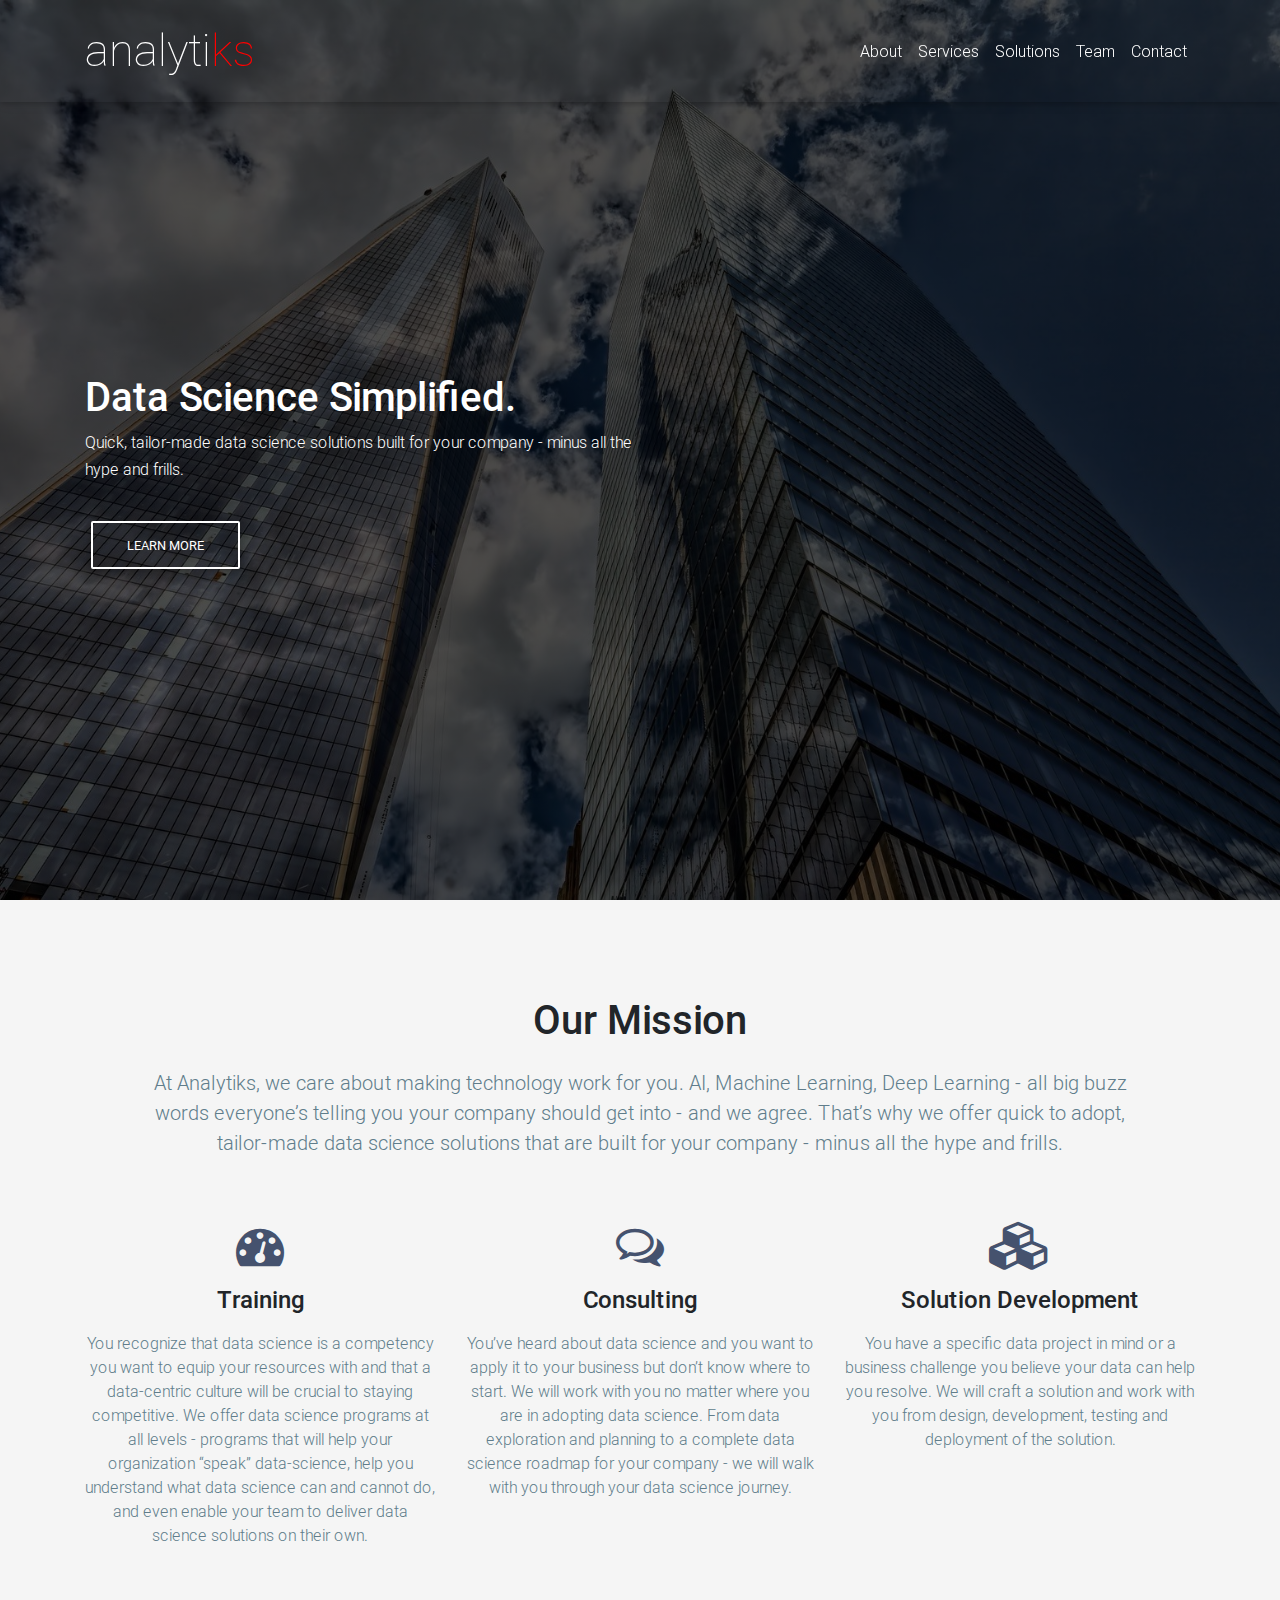
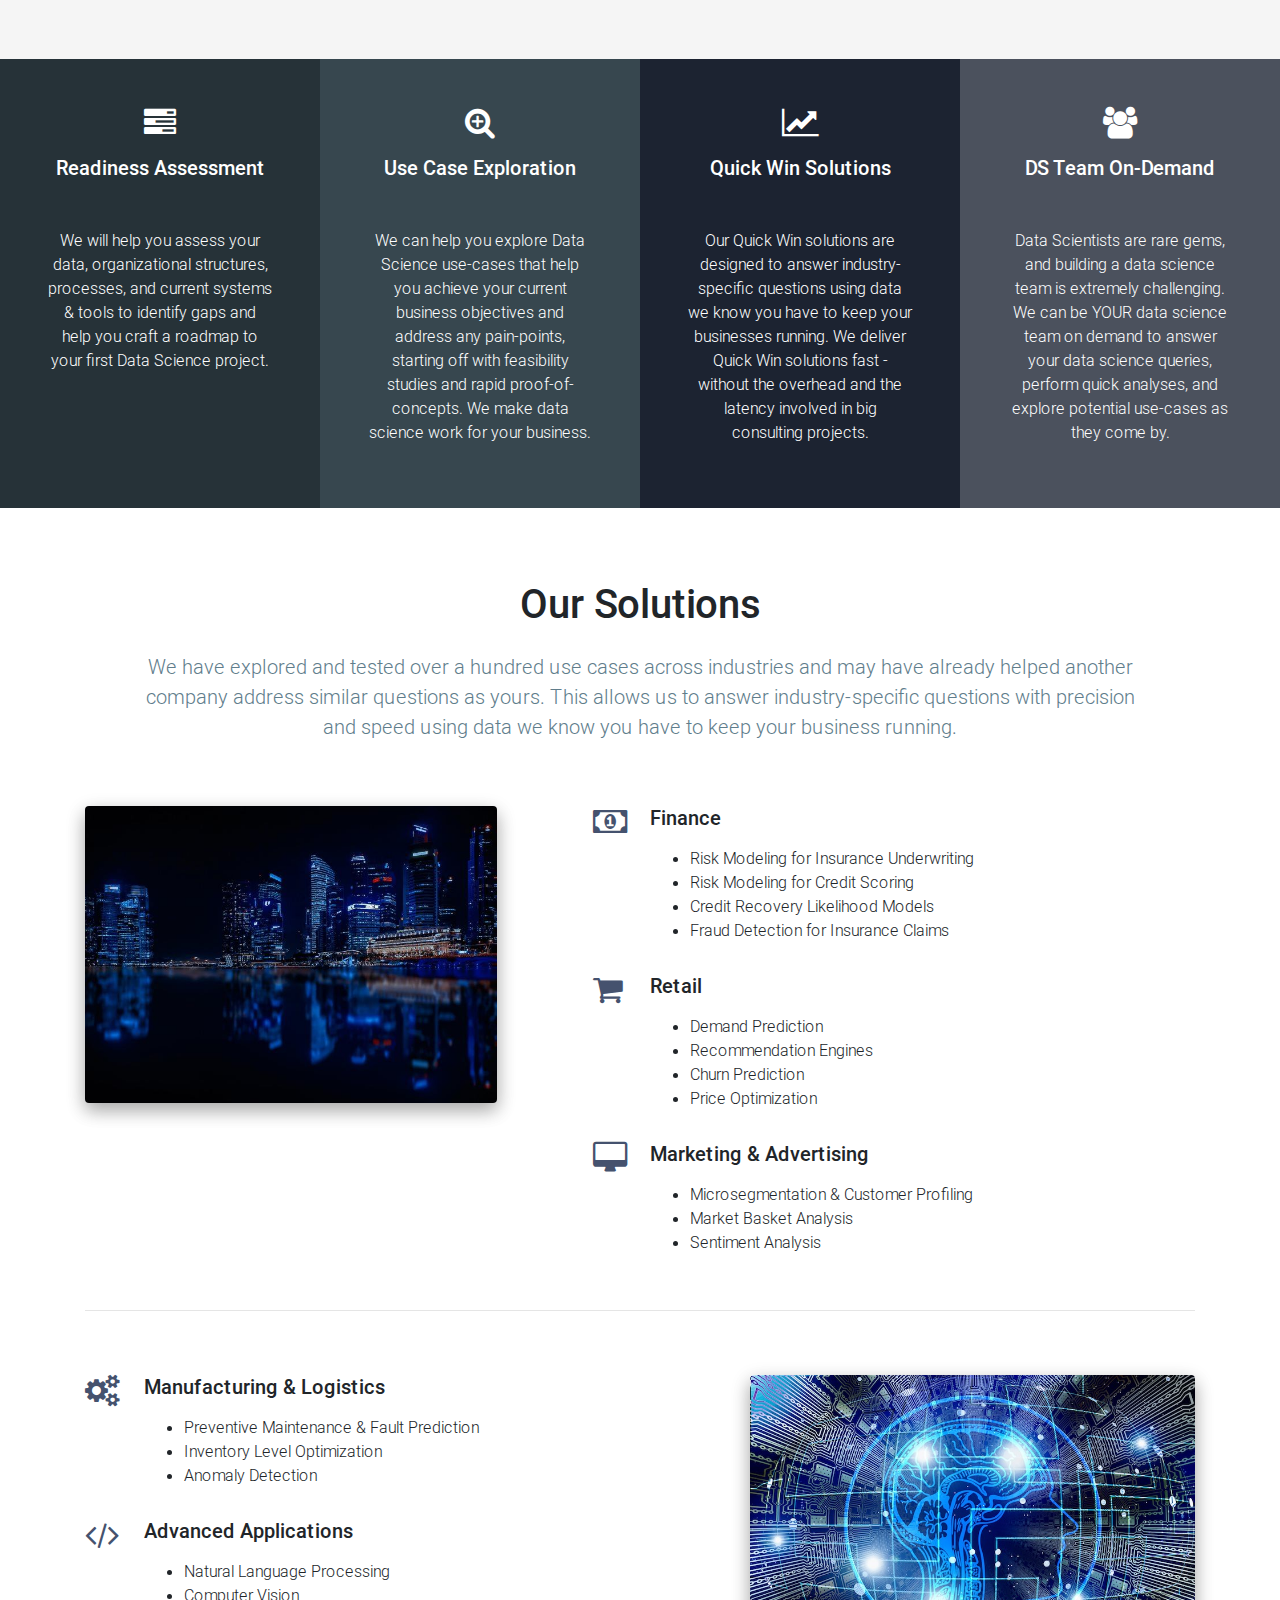
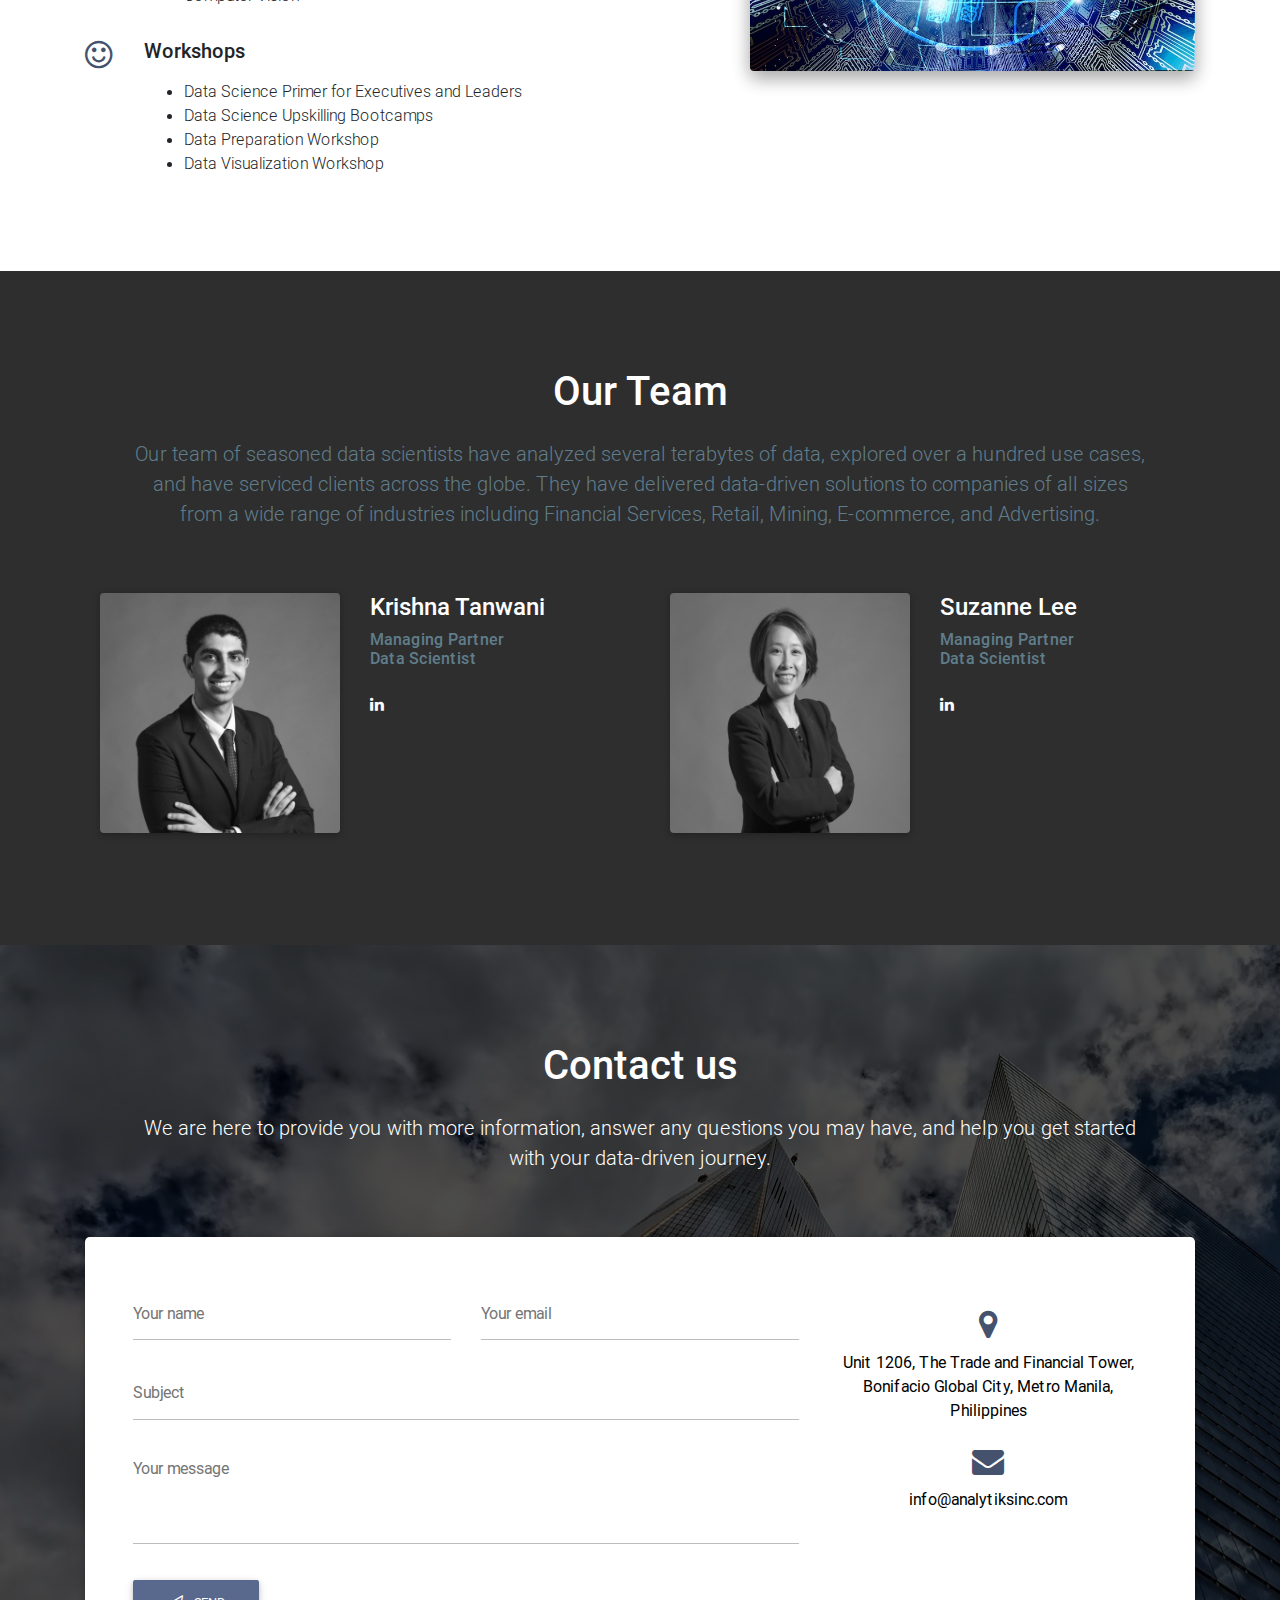
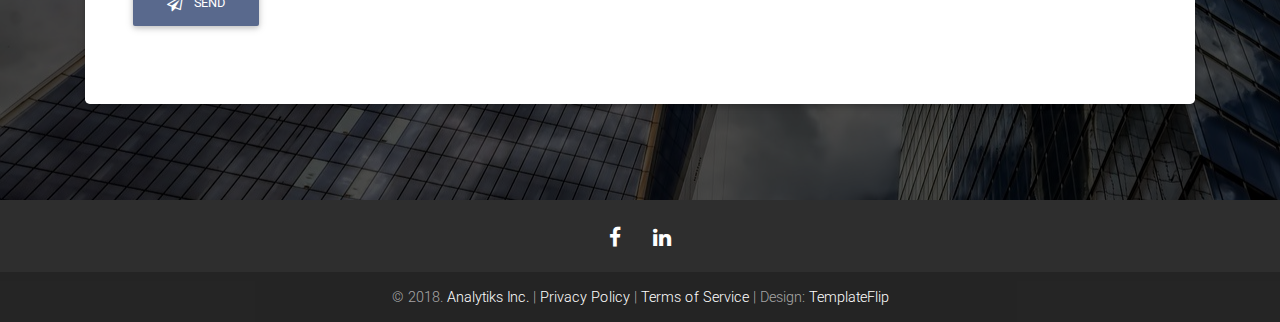
<file: index.html>
<!DOCTYPE html>
<html class="full-height" lang="en-US">
  <head>
    <meta charset="UTF-8">
    <meta http-equiv="X-UA-Compatible" content="IE=edge">
    <meta name="viewport" content="width=device-width, initial-scale=1">
    <title>Analytiks - Data Science Simplified</title>
    <meta name="description" content="Data Science Consulting Company"/>
    <link rel="stylesheet" href="https://maxcdn.bootstrapcdn.com/font-awesome/4.7.0/css/font-awesome.min.css">
    <link href="css/bootstrap.min.css" rel="stylesheet">
    <link href="css/mdb.min.css" rel="stylesheet">
    <link href="styles/main.css" rel="stylesheet">
    <!-- FAVICON -->
    <link rel="shortcut icon" type="image/png" href="favicon.png"/>
  </head>
  <body id="top">
    <header>
      <!-- Navbar-->
        <nav class="navbar navbar-expand-lg fixed-top scrolling-navbar navbar-dark" id="navbar">
        <div class="container"><a class="navbar-brand" href="index.html">analyti<span style="color: red">ks</span></a>
          <button class="navbar-toggler" type="button" data-toggle="collapse" data-target="#navbarContent" aria-controls="navbarContent" aria-expanded="false" aria-label="Toggle navigation"><span class="navbar-toggler-icon"></span></button>
          <div class="collapse navbar-collapse" id="navbarContent">
            <ul class="navbar-nav ml-auto">
              <li class="nav-item"><a class="nav-link active" href="#about">About</a></li>
              <li class="nav-item"><a class="nav-link" href="#services">Services</a></li>
              <li class="nav-item"><a class="nav-link" href="#solutions">Solutions</a></li>
              <li class="nav-item"><a class="nav-link" href="#team">Team</a></li>
              <li class="nav-item"><a class="nav-link" href="#contact">Contact</a></li>
          </div>
        </div>
      </nav>

      <!-- Intro Section-->
      <section class="view hm-gradient" id="intro">
        <div class="full-bg-img d-flex align-items-center">
          <div class="container">
            <div class="row no-gutters">
              <div class="col-md-10 col-lg-6 text-center text-md-left margins">
                <div class="white-text">
                  <div class="wow fadeInLeft" data-wow-delay="0.3s">
                    <h1 class="h1-responsive font-bold mt-sm-5">Data Science Simplified.</h1>
                    <div class="h6">
                      Quick, tailor-made data science solutions built for your company - minus all the hype and frills.
                    </div>
                  </div><br>
                  <div class="wow fadeInLeft" data-wow-delay="0.3s"><a class="btn btn-outline-white" href="#about">Learn more</a></div>
                </div>
              </div>
            </div>
          </div>
        </div>
      </section>
    </header>
    <div id="content">

  <!-- About Section-->
    <section class="text-center py-5 grey lighten-4" id="about">
      <div class="container">
        <div class="wow fadeIn">
          <h2 class="h1 pt-5 pb-3">Our Mission</h2>
            <p class="px-5 mb-5 pb-3 lead blue-grey-text"> At Analytiks, we care about making technology work for you.  AI, Machine Learning, Deep Learning - all big buzz words everyone’s telling you your company should get into - and we agree.  That’s why we offer quick to adopt, tailor-made data science solutions that are built for your company - minus all the hype and frills.</p>
    </div>
    <div class="row">
      <div class="col-md-4 mb-r wow fadeInUp" data-wow-delay=".3s"><i class="fa fa-dashboard fa-3x mdb-color-text"></i>
        <h3 class="h4 mt-3">Training</h3>
        <p class="mt-3 blue-grey-text">
          You recognize that data science is a competency you want to equip your resources with and that a data-centric culture will be crucial to staying competitive. We offer data science programs at all levels - programs that will help your organization “speak” data-science, help you understand what data science can and cannot do, and even enable your team to deliver data science solutions on their own.

        </p>
      </div>
      <div class="col-md-4 mb-r wow fadeInUp" data-wow-delay=".4s"><i class="fa fa-comments-o fa-3x mdb-color-text"></i>
        <h3 class="h4 mt-3">Consulting</h3>
        <p class="mt-3 blue-grey-text">
          You’ve heard about data science and you want to apply it to your business but don’t know where to start. We will work with you no matter where you are in adopting data science. From data exploration and planning to a complete data science roadmap for your company - we will walk with you through your data science journey.
        </p>
      </div>
      <div class="col-md-4 mb-r wow fadeInUp" data-wow-delay=".5s"><i class="fa fa-cubes fa-3x mdb-color-text"></i>
        <h3 class="h4 mt-3">Solution Development</h3>
        <p class="mt-3 blue-grey-text">
          You have a specific data project in mind or a business challenge you believe your data can help you resolve.  We will craft a solution and work with you from design, development, testing and deployment of the solution.
        </p>
      </div>
    </div>
  </div>
</section>

<!-- Services Section-->
<section class="row no-gutters" id="services">
  <div class="col-lg-3 col-md-6 col-sm-12 special-color-dark lighten-1 text-white">
    <div class="p-5 text-center wow zoomIn" data-wow-delay=".1s"><i class="fa fa-tasks fa-2x"></i>
      <div class="h5 mt-3">Readiness Assessment</div>
      <p class="mt-5">
        We will help you assess your data, organizational structures, processes, and current systems & tools to identify gaps and help you craft a roadmap to your first Data Science project.
        </p>
    </div>
  </div>
  <div class="col-lg-3 col-md-6 special-color lighten-1 text-white">
    <div class="p-5 text-center wow zoomIn" data-wow-delay=".3s"><i class="fa fa-search-plus fa-2x"></i>
      <div class="h5 mt-3">Use Case Exploration</div>
      <p class="mt-5">We can help you explore Data Science use-cases that help you achieve your current business objectives and address any pain-points, starting off with feasibility studies and rapid proof-of-concepts. We make data science work for your business.</p>
    </div>
  </div>
  <div class="col-lg-3 col-md-6 unique-color-dark lighten-1 text-white">
    <div class="p-5 text-center wow zoomIn" data-wow-delay=".5s"><i class="fa fa-line-chart fa-2x"></i>
      <div class="h5 mt-3"> Quick Win Solutions</div>
      <p class="mt-5">Our Quick Win solutions are designed to answer industry-specific questions using data we know you have to keep your businesses running.   We deliver Quick Win solutions fast - without the overhead and the latency involved in big consulting projects.</p>
    </div>
  </div>
  <div class="col-lg-3 col-md-6 stylish-color lighten-1 text-white">
    <div class="p-5 text-center wow zoomIn" data-wow-delay=".7s"><i class="fa fa-users fa-2x"></i>
      <div class="h5 mt-3">DS Team On-Demand</div>
      <p class="mt-5">Data Scientists are rare gems, and building a data science team is extremely challenging. We can be YOUR data science team on demand to answer your data science queries, perform quick analyses, and explore potential use-cases as they come by.</p>
    </div>
  </div>
</section>

<!-- Solutions Section-->
<section class="py-5" id="solutions">
  <div class="container">
    <div class="wow fadeIn">
      <h2 class="text-center h1 my-4">Our Solutions</h2>
      <p class="px-5 mb-5 pb-3 lead blue-grey-text text-center">
          We have explored and tested over a hundred use cases across industries and may have already helped another company address similar questions as yours. This allows us to answer industry-specific questions with precision and speed using data we know you have to keep your business running.
      </p>
    </div>
    <div class="row wow fadeInLeft" data-wow-delay=".3s">
      <div class="col-lg-6 col-xl-5 pr-lg-5 pb-5"><img class="img-fluid rounded z-depth-2" src="img/solutions/1.jpg" alt="solutions image"/></div>
      <div class="col-lg-6 col-xl-7 pl-lg-5 pb-4">
        <div class="row mb-3">
          <div class="col-1 mr-1"><i class="fa fa-money fa-2x mdb-color-text"></i></div>
          <div class="col-10">
            <h5 class="font-bold">Finance</h5>
            <p class="grey-text">
              <ul>
                <li>Risk Modeling for Insurance Underwriting</li>
                <li>Risk Modeling for Credit Scoring</li>
                <li>Credit Recovery Likelihood Models</li>
                <li>Fraud Detection for Insurance Claims</li>
              </ul>
            </p>
          </div>
        </div>
        <div class="row mb-3">
          <div class="col-1 mr-1"><i class="fa fa-shopping-cart fa-2x mdb-color-text"></i></div>
          <div class="col-10">
            <h5 class="font-bold">Retail</h5>
            <p class="grey-text">
                <ul>
                    <li>Demand Prediction</li>
                    <li>Recommendation Engines</li>
                    <li>Churn Prediction</li>
                    <li>Price Optimization</li>
                  </ul>
            </p>
          </div>
        </div>
        <div class="row">
          <div class="col-1 mr-1"><i class="fa fa-desktop fa-2x mdb-color-text"></i></div>
          <div class="col-10">
            <h5 class="font-bold">Marketing & Advertising</h5>
            <p class="grey-text">
                <ul>
                    <li>Microsegmentation & Customer Profiling</li>
                    <li>Market Basket Analysis</li>
                    <li>Sentiment Analysis</li>
                  </ul>
            </p>
          </div>
        </div>
      </div>
    </div>
    <hr/>
    <div class="row pt-5 wow fadeInRight" data-wow-delay=".3s">
      <div class="col-lg-6 col-xl-7 mb-3">
        <div class="row mb-3">
          <div class="col-1 mr-1"><i class="fa fa-cogs fa-2x mdb-color-text"></i></div>
          <div class="col-10">
            <h5 class="font-bold">Manufacturing & Logistics</h5>
            <p class="grey-text">
              <ul>
                <li>Preventive Maintenance & Fault Prediction</li>
                <li>Inventory Level Optimization</li>
                <li>Anomaly Detection</li>
              </ul>
            </p>
          </div>
        </div>
        <div class="row mb-3">
          <div class="col-1 mr-1"><i class="fa fa-code fa-2x mdb-color-text"></i></div>
          <div class="col-10">
            <h5 class="font-bold">Advanced Applications</h5>
            <p class="grey-text">
              <ul>
                <li>Natural Language Processing</li>
                <li>Computer Vision</li>
              </ul>
            </p>
          </div>
        </div>
        <div class="row mb-3">
          <div class="col-1 mr-1"><i class="fa fa-smile-o fa-2x mdb-color-text"></i></div>
          <div class="col-10">
            <h5 class="font-bold">Workshops</h5>
            <p class="grey-text">
                <ul>
                    <li>Data Science Primer for Executives and Leaders</li>
                    <li>Data Science Upskilling Bootcamps</li>
                    <li>Data Preparation Workshop</li>
                    <li>Data Visualization Workshop</li>
                  </ul>
            </p>
          </div>
        </div>
      </div>
      <div class="col-lg-6 col-xl-5 mb-3"><img class="img-fluid rounded z-depth-2" src="img/solutions/2.jpg" alt="solutions image"/></div>
    </div>
  </div>
</section>

<!-- Team Section-->
<section class="py-5 elegant-color lighten-3 text-white" id="team">
    <div class="container">
      <div class="wow fadeIn">
        <h2 class="h1 pt-5 pb-3 text-center">Our Team</h2>
        <p class="px-5 mb-5 pb-3 lead text-center blue-grey-text">
            Our team of seasoned data scientists have analyzed several terabytes of data, explored over a hundred use cases, and have serviced clients across the globe. They have delivered data-driven solutions to companies of all sizes from a wide range of industries including Financial Services, Retail, Mining, E-commerce, and Advertising.
        </p>
      </div>
      <div class="row">
        <div class="col-lg-6 col-md-12 mb-r wow fadeInLeft" data-wow-delay=".3s">
          <div class="col-md-6 float-left"> <img class="img-fluid rounded z-depth-1 mb-3" src="img/team/1.jpg" alt="team member"/></div>
          <div class="col-md-6 float-right">
            <div class="h4">Krishna Tanwani</div>
            <h6 class="font-bold blue-grey-text mb-4">Managing Partner <br> Data Scientist</h6>
            <p class="grey-text"></p><a href="https://www.linkedin.com/in/krishna-tanwani" target="_blank"><i class="fa fa-linkedin fa-sm white-text"></i><span class="ml-1"></span></a>
          </div>
        </div>
        <div class="col-lg-6 col-md-12 mb-r wow fadeInRight" data-wow-delay=".3s">
          <div class="col-md-6 float-left" ><img class="img-fluid rounded z-depth-1 mb-3" src="img/team/2.jpg" alt="team member"/></div>
          <div class="col-md-6 float-right">
            <div class="h4">Suzanne Lee</div>
            <h6 class="font-bold blue-grey-text mb-4">Managing Partner <br> Data Scientist</h6>
            <p class="grey-text"></p><a href="https://www.linkedin.com/in/suzannelee3" target="_blank"><i class="fa fa-linkedin fa-sm white-text"></i><span class="ml-1"></span></a>
          </div>
        </div>
      </div>
  </div>
</section>

<!-- Contact Section-->
<section id="contact" style="background-image:url('img/panorama-3094696_1920.jpg');">
  <div class="rgba-black-strong py-5">
    <div class="container">
      <div class="wow fadeIn">
        <h2 class="h1 text-white pt-5 pb-3 text-center">Contact us</h2>
        <p class="text-white px-5 mb-5 pb-3 lead text-center">
            We are here to provide you with more information, answer any questions you may have, and help you get started with your data-driven journey. 
        </p>
      </div>
      <div class="card mb-5 wow fadeInUp" data-wow-delay=".4s">
        <div class="card-body p-5">
          <div class="row">
            <div class="col-md-8">
              <form action="https://formspree.io/info@analytiksinc.com" method="POST">
                <div class="row">
                  <div class="col-md-6">
                    <div class="md-form">
                      <input class="form-control" id="name" type="text" name="name" required="required"/>
                      <label for="name">Your name</label>
                    </div>
                  </div>
                  <div class="col-md-6">
                    <div class="md-form">
                      <input class="form-control" id="email" type="text" name="_replyto" required="required"/>
                      <label for="email">Your email</label>
                    </div>
                  </div>
                </div>
                <div class="row">
                  <div class="col-md-12">
                    <div class="md-form">
                      <input class="form-control" id="subject" type="text" name="subject" required="required"/>
                      <label for="subject">Subject</label>
                    </div>
                  </div>
                  <div class="col-md-12">
                    <div class="md-form">
                      <textarea class="md-textarea" id="message" name="message" required="required"></textarea>
                      <label for="message">Your message</label>
                    </div>
                  </div>
                </div>
                <div class="center-on-small-only mb-4">
                  <button class="btn btn-mdb-color ml-0" type="submit"><i class="fa fa-paper-plane-o mr-2"></i> Send</button>
                </div>
              </form>
            </div>
            <div class="col-md-4">
              <ul class="list-unstyled text-center">
                <li class="mt-4"><i class="fa fa-map-marker mdb-color-text fa-2x"></i>
                  <p class="mt-2"><a href="https://goo.gl/maps/LHSVXBYyQXk" target="_blank">Unit 1206, The Trade and Financial Tower, Bonifacio Global City, Metro Manila, Philippines</a></p>
                </li>
                <!-- removing phone part
                <li class="mt-4"><i class="fa fa-phone indigo-text fa-2x"></i>
                  <p class="mt-2">+ 01 234 567 89</p>
                </li>
                -->
                <li class="mt-4"><i class="fa fa-envelope mdb-color-text fa-2x"></i>
                  <p class="mt-2"><a href="mailto:info@analytiksinc.com">info@analytiksinc.com</p></a>
                </li>
              </ul>
            </div>
          </div>
        </div>
      </div>
    </div>
  </div>
</section></div>

<!-- Footer-->
    <footer class="page-footer elegant-color center-on-small-only pt-0 mt-0">
      <div class="container">
        <div class="row">
          <div class="col-md-12">
            <div class="mb-5 flex-center">
              <a class="px-3" href="https://www.facebook.com/analytiksinc/" target="_blank"><i class="fa fa-facebook fa-lg white-text"></i></a>
              <!--<a class="px-3"><i class="fa fa-twitter fa-lg white-text"></i></a>-->
              <!--<a class="px-3"><i class="fa fa-google-plus fa-lg white-text"></i></a>-->
              <a class="px-3" href="https://www.linkedin.com/company/analytiks-inc/" target="_blank"><i class="fa fa-linkedin fa-lg white-text"></i></a></div>
          </div>
        </div>
      </div>
      <div class="footer-copyright">
        <div class="container-fluid">
          <p>&copy; 2018. <a href="index.html">Analytiks Inc.</a> |<a href="privacy.html"> Privacy Policy</a> |<a href="tos.html"> Terms of Service</a> | Design: <a href="https://templateflip.com/" target="_blank">TemplateFlip</a></p>
        </div>
      </div>
    </footer>
    <script type="text/javascript" src="js/jquery-3.2.1.min.js"></script>
    <script type="text/javascript" src="js/popper.min.js"></script>
    <script type="text/javascript" src="js/bootstrap.min.js"></script>
    <script type="text/javascript" src="js/mdb.min.js"></script>
    <script>new WOW().init();</script>
  </body>
</html>
</file>
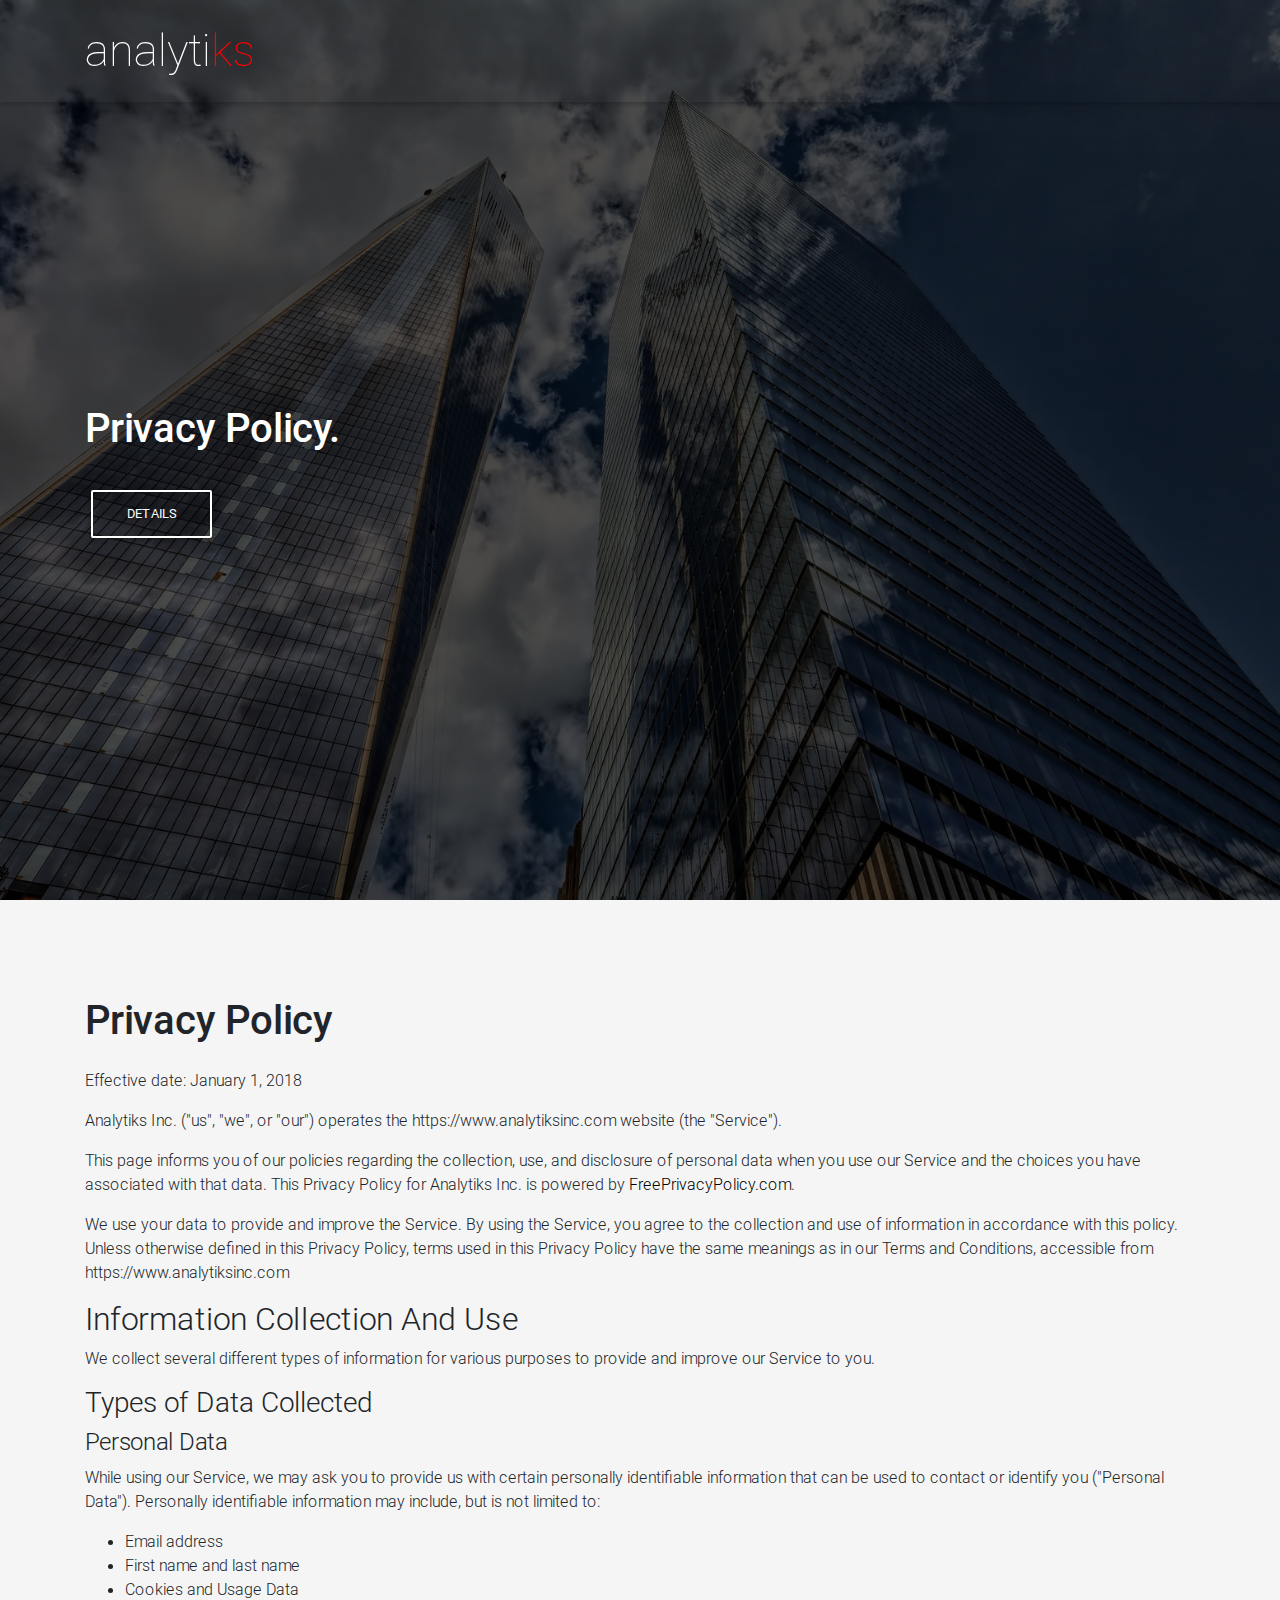
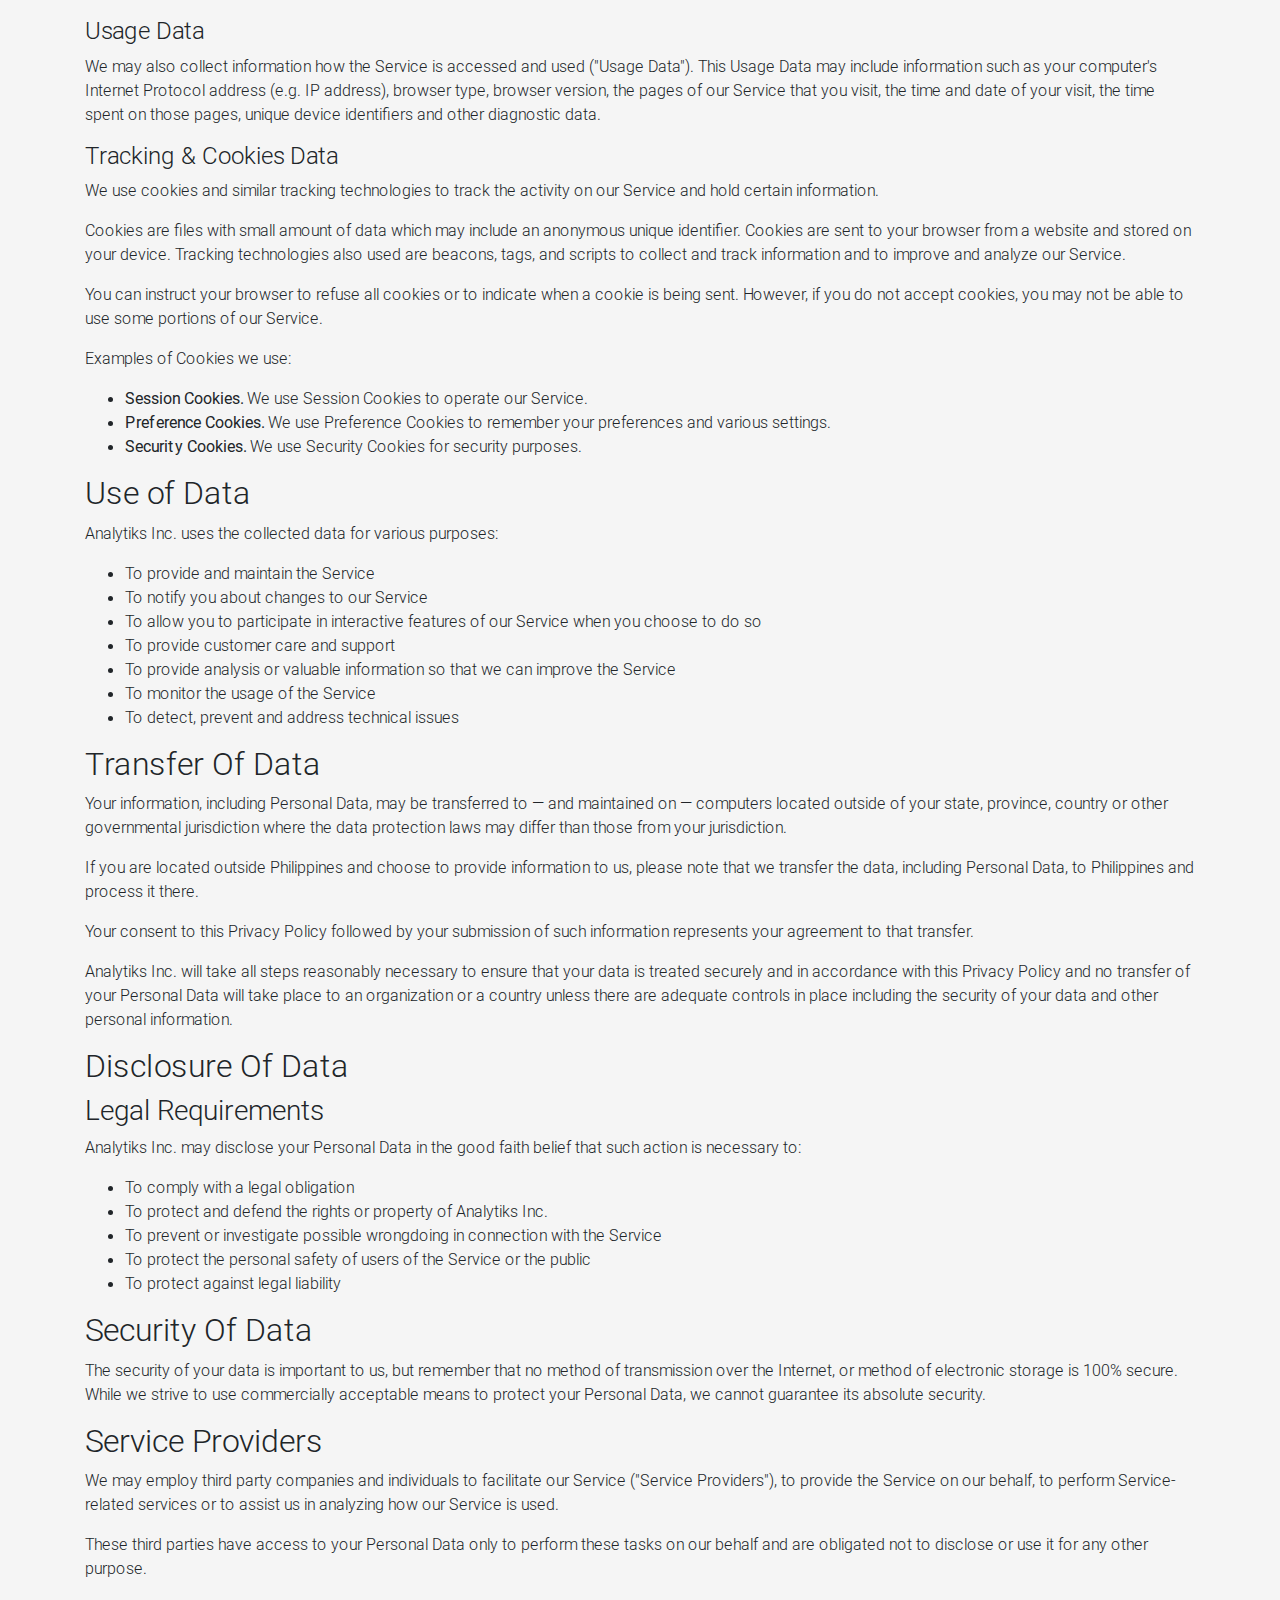
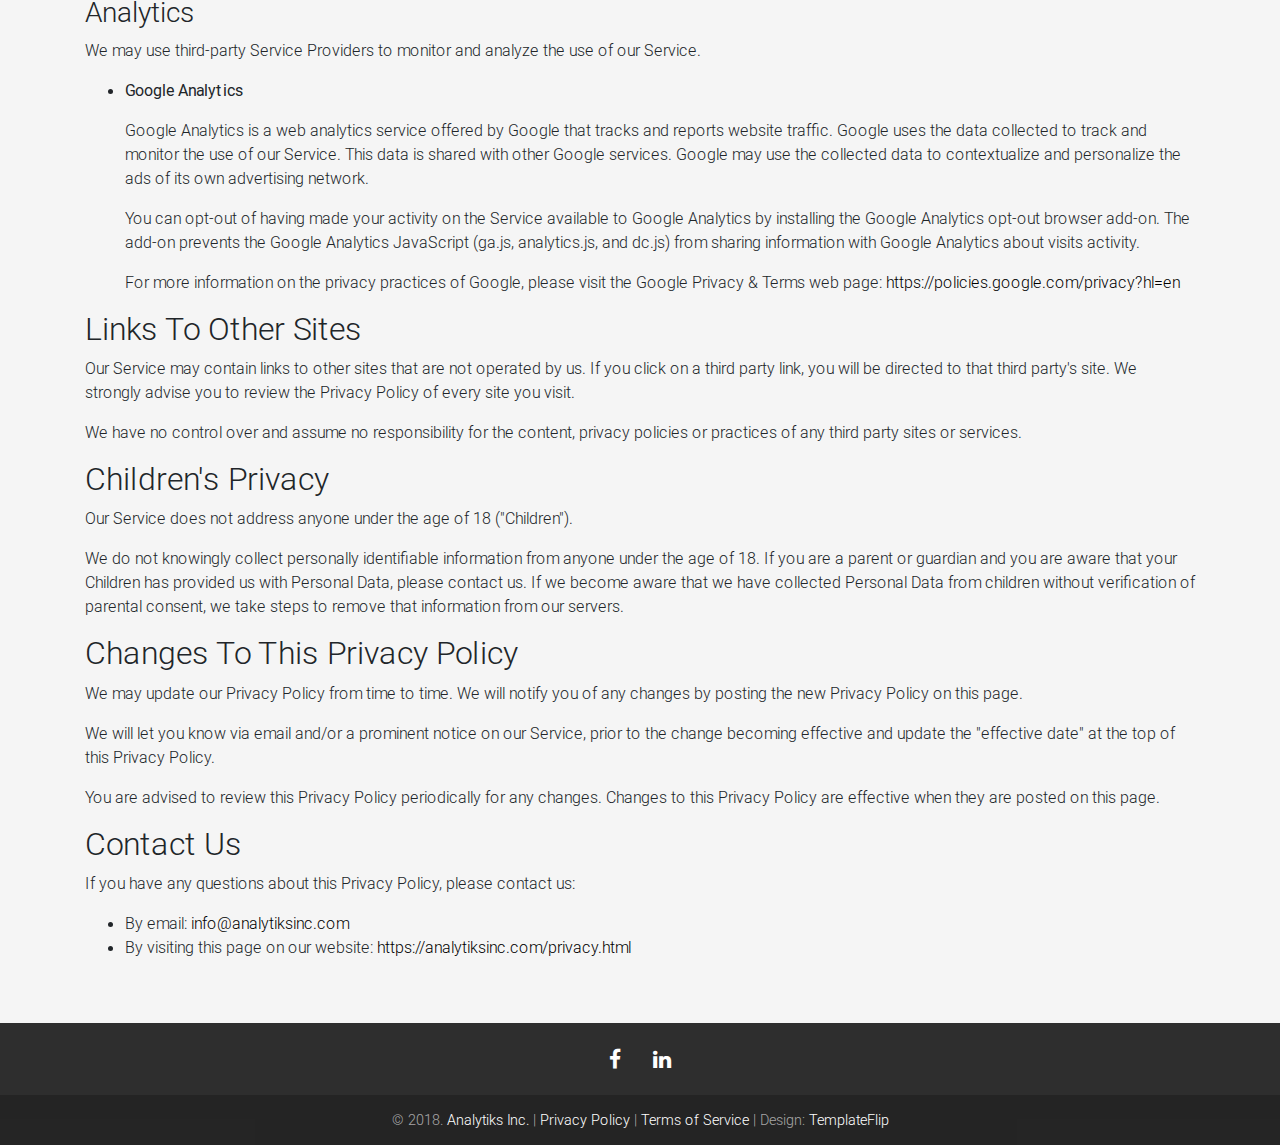
<file: privacy.html>
<!DOCTYPE html>
<html class="full-height" lang="en-US">
  <head>
    <meta charset="UTF-8">
    <meta http-equiv="X-UA-Compatible" content="IE=edge">
    <meta name="viewport" content="width=device-width, initial-scale=1">
    <title>Analytiks - Privacy Policy</title>
    <meta name="description" content="Data Science Consulting Company"/>
    <link rel="stylesheet" href="https://maxcdn.bootstrapcdn.com/font-awesome/4.7.0/css/font-awesome.min.css">
    <link href="css/bootstrap.min.css" rel="stylesheet">
    <link href="css/mdb.css" rel="stylesheet">
    <link href="styles/main.css" rel="stylesheet">
    <!-- FAVICON -->
    <link rel="shortcut icon" type="image/png" href="favicon.png"/>
  </head>
  <body id="top">
    <header>
      <!-- Navbar-->
        <nav class="navbar navbar-expand-lg fixed-top scrolling-navbar navbar-dark" id="navbar">
        <div class="container"><a class="navbar-brand" href="index.html">analyti<span style="color: red">ks</span></a>
          <button class="navbar-toggler" type="button" data-toggle="collapse" data-target="#navbarContent" aria-controls="navbarContent" aria-expanded="false" aria-label="Toggle navigation"><span class="navbar-toggler-icon"></span></button>
          </div>
        </div>
      </nav>
     
      <!-- Intro Section-->
      <section class="view hm-gradient" id="intro">
        <div class="full-bg-img d-flex align-items-center">
          <div class="container">
            <div class="row no-gutters">
              <div class="col-md-10 col-lg-6 text-center text-md-left margins">
                <div class="white-text">
                  <div class="wow fadeInLeft" data-wow-delay="0.3s">
                    <h1 class="h1-responsive font-bold mt-sm-5">Privacy Policy.</h1>
                     </div><br>
                  <div class="wow fadeInLeft" data-wow-delay="0.3s"><a class="btn btn-outline-white" href="#about">Details</a></div>
                </div>
              </div>
            </div>
          </div>
        </div>
      </section>
    </header>
    <div id="content">





<section class="text-left py-5 grey lighten-4" id="about">
  <div class="container">
    <div class="wow fadeIn">
      <h1 class="h1 pt-5 pb-3">Privacy Policy</h1>
            <p>Effective date: January 1, 2018</p>


            <p>Analytiks Inc. ("us", "we", or "our") operates the https://www.analytiksinc.com website (the "Service").</p>
            
            <p>This page informs you of our policies regarding the collection, use, and disclosure of personal data when you use our Service and the choices you have associated with that data. This Privacy Policy  for Analytiks Inc. is powered by <a href="https://freeprivacypolicy.com/">FreePrivacyPolicy.com</a>.</p>
            
            <p>We use your data to provide and improve the Service. By using the Service, you agree to the collection and use of information in accordance with this policy. Unless otherwise defined in this Privacy Policy, terms used in this Privacy Policy have the same meanings as in our Terms and Conditions, accessible from https://www.analytiksinc.com</p>
            
            <h2>Information Collection And Use</h2>

            <p>We collect several different types of information for various purposes to provide and improve our Service to you.</p>
            
            <h3>Types of Data Collected</h3>
            
            <h4>Personal Data</h4>
            
            <p>While using our Service, we may ask you to provide us with certain personally identifiable information that can be used to contact or identify you ("Personal Data"). Personally identifiable information may include, but is not limited to:</p>
            
            <ul>
            <li>Email address</li><li>First name and last name</li><li>Cookies and Usage Data</li>
            </ul>
            
            <h4>Usage Data</h4>
            
            <p>We may also collect information how the Service is accessed and used ("Usage Data"). This Usage Data may include information such as your computer's Internet Protocol address (e.g. IP address), browser type, browser version, the pages of our Service that you visit, the time and date of your visit, the time spent on those pages, unique device identifiers and other diagnostic data.</p>
            
            <h4>Tracking & Cookies Data</h4>
            <p>We use cookies and similar tracking technologies to track the activity on our Service and hold certain information.</p>
            <p>Cookies are files with small amount of data which may include an anonymous unique identifier. Cookies are sent to your browser from a website and stored on your device. Tracking technologies also used are beacons, tags, and scripts to collect and track information and to improve and analyze our Service.</p>
            <p>You can instruct your browser to refuse all cookies or to indicate when a cookie is being sent. However, if you do not accept cookies, you may not be able to use some portions of our Service.</p>
            <p>Examples of Cookies we use:</p>
            <ul>
                <li><strong>Session Cookies.</strong> We use Session Cookies to operate our Service.</li>
                <li><strong>Preference Cookies.</strong> We use Preference Cookies to remember your preferences and various settings.</li>
                <li><strong>Security Cookies.</strong> We use Security Cookies for security purposes.</li>
            </ul>
            
            <h2>Use of Data</h2>
                
            <p>Analytiks Inc. uses the collected data for various purposes:</p>    
            <ul>
                <li>To provide and maintain the Service</li>
                <li>To notify you about changes to our Service</li>
                <li>To allow you to participate in interactive features of our Service when you choose to do so</li>
                <li>To provide customer care and support</li>
                <li>To provide analysis or valuable information so that we can improve the Service</li>
                <li>To monitor the usage of the Service</li>
                <li>To detect, prevent and address technical issues</li>
            </ul>
            
            <h2>Transfer Of Data</h2>
            <p>Your information, including Personal Data, may be transferred to — and maintained on — computers located outside of your state, province, country or other governmental jurisdiction where the data protection laws may differ than those from your jurisdiction.</p>
            <p>If you are located outside Philippines and choose to provide information to us, please note that we transfer the data, including Personal Data, to Philippines and process it there.</p>
            <p>Your consent to this Privacy Policy followed by your submission of such information represents your agreement to that transfer.</p>
            <p>Analytiks Inc. will take all steps reasonably necessary to ensure that your data is treated securely and in accordance with this Privacy Policy and no transfer of your Personal Data will take place to an organization or a country unless there are adequate controls in place including the security of your data and other personal information.</p>
            
            <h2>Disclosure Of Data</h2>
            
            <h3>Legal Requirements</h3>
            <p>Analytiks Inc. may disclose your Personal Data in the good faith belief that such action is necessary to:</p>
            <ul>
                <li>To comply with a legal obligation</li>
                <li>To protect and defend the rights or property of Analytiks Inc.</li>
                <li>To prevent or investigate possible wrongdoing in connection with the Service</li>
                <li>To protect the personal safety of users of the Service or the public</li>
                <li>To protect against legal liability</li>
            </ul>
            
            <h2>Security Of Data</h2>
            <p>The security of your data is important to us, but remember that no method of transmission over the Internet, or method of electronic storage is 100% secure. While we strive to use commercially acceptable means to protect your Personal Data, we cannot guarantee its absolute security.</p>
            
            <h2>Service Providers</h2>
            <p>We may employ third party companies and individuals to facilitate our Service ("Service Providers"), to provide the Service on our behalf, to perform Service-related services or to assist us in analyzing how our Service is used.</p>
            <p>These third parties have access to your Personal Data only to perform these tasks on our behalf and are obligated not to disclose or use it for any other purpose.</p>
            
            <h3>Analytics</h3>
            <p>We may use third-party Service Providers to monitor and analyze the use of our Service.</p>    
            <ul>
                    <li>
                    <p><strong>Google Analytics</strong></p>
                    <p>Google Analytics is a web analytics service offered by Google that tracks and reports website traffic. Google uses the data collected to track and monitor the use of our Service. This data is shared with other Google services. Google may use the collected data to contextualize and personalize the ads of its own advertising network.</p>
                    <p>You can opt-out of having made your activity on the Service available to Google Analytics by installing the Google Analytics opt-out browser add-on. The add-on prevents the Google Analytics JavaScript (ga.js, analytics.js, and dc.js) from sharing information with Google Analytics about visits activity.</p>                <p>For more information on the privacy practices of Google, please visit the Google Privacy & Terms web page: <a href="https://policies.google.com/privacy?hl=en">https://policies.google.com/privacy?hl=en</a></p>
                </li>
                                        </ul>
            
            
            <h2>Links To Other Sites</h2>
            <p>Our Service may contain links to other sites that are not operated by us. If you click on a third party link, you will be directed to that third party's site. We strongly advise you to review the Privacy Policy of every site you visit.</p>
            <p>We have no control over and assume no responsibility for the content, privacy policies or practices of any third party sites or services.</p>
            
            
            <h2>Children's Privacy</h2>
            <p>Our Service does not address anyone under the age of 18 ("Children").</p>
            <p>We do not knowingly collect personally identifiable information from anyone under the age of 18. If you are a parent or guardian and you are aware that your Children has provided us with Personal Data, please contact us. If we become aware that we have collected Personal Data from children without verification of parental consent, we take steps to remove that information from our servers.</p>
            
            
            <h2>Changes To This Privacy Policy</h2>
            <p>We may update our Privacy Policy from time to time. We will notify you of any changes by posting the new Privacy Policy on this page.</p>
            <p>We will let you know via email and/or a prominent notice on our Service, prior to the change becoming effective and update the "effective date" at the top of this Privacy Policy.</p>
            <p>You are advised to review this Privacy Policy periodically for any changes. Changes to this Privacy Policy are effective when they are posted on this page.</p>
            
            
            <h2>Contact Us</h2>
            <p>If you have any questions about this Privacy Policy, please contact us:</p>
            <ul>
                    <li>By email: <a href="mailto:info@analytiksinc.com">info@analytiksinc.com</a></li>
                        <li>By visiting this page on our website: <a href="https://analytiksinc.com/privacy.html">https://analytiksinc.com/privacy.html</a></li>
                  
                    </ul>                                
    </div>
  </div>
</section>

    <footer class="page-footer elegant-color center-on-small-only pt-0 mt-0">
      <div class="container">
        <div class="row">
          <div class="col-md-12">
            <div class="mb-5 flex-center">
              <a class="px-3" href="https://www.facebook.com/analytiksinc/" target="_blank"><i class="fa fa-facebook fa-lg white-text"></i></a>
              <!--<a class="px-3"><i class="fa fa-twitter fa-lg white-text"></i></a>-->
              <!--<a class="px-3"><i class="fa fa-google-plus fa-lg white-text"></i></a>-->
              <a class="px-3" href="https://www.linkedin.com/company/analytiks-inc/" target="_blank"><i class="fa fa-linkedin fa-lg white-text"></i></a></div>
          </div>
        </div>
      </div>
      <div class="footer-copyright">
        <div class="container-fluid">
            <p>&copy; 2018. <a href="index.html">Analytiks Inc.</a> |<a href="privacy.html"> Privacy Policy</a> |<a href="tos.html"> Terms of Service</a> | Design: <a href="https://templateflip.com/" target="_blank">TemplateFlip</a></p>
        </div>
      </div>
    </footer>
    <script type="text/javascript" src="js/jquery-3.2.1.min.js"></script>
    <script type="text/javascript" src="js/popper.min.js"></script>
    <script type="text/javascript" src="js/bootstrap.min.js"></script>
    <script type="text/javascript" src="js/mdb.min.js"></script>
    <script>new WOW().init();</script>
  </body>
</html>
</file>
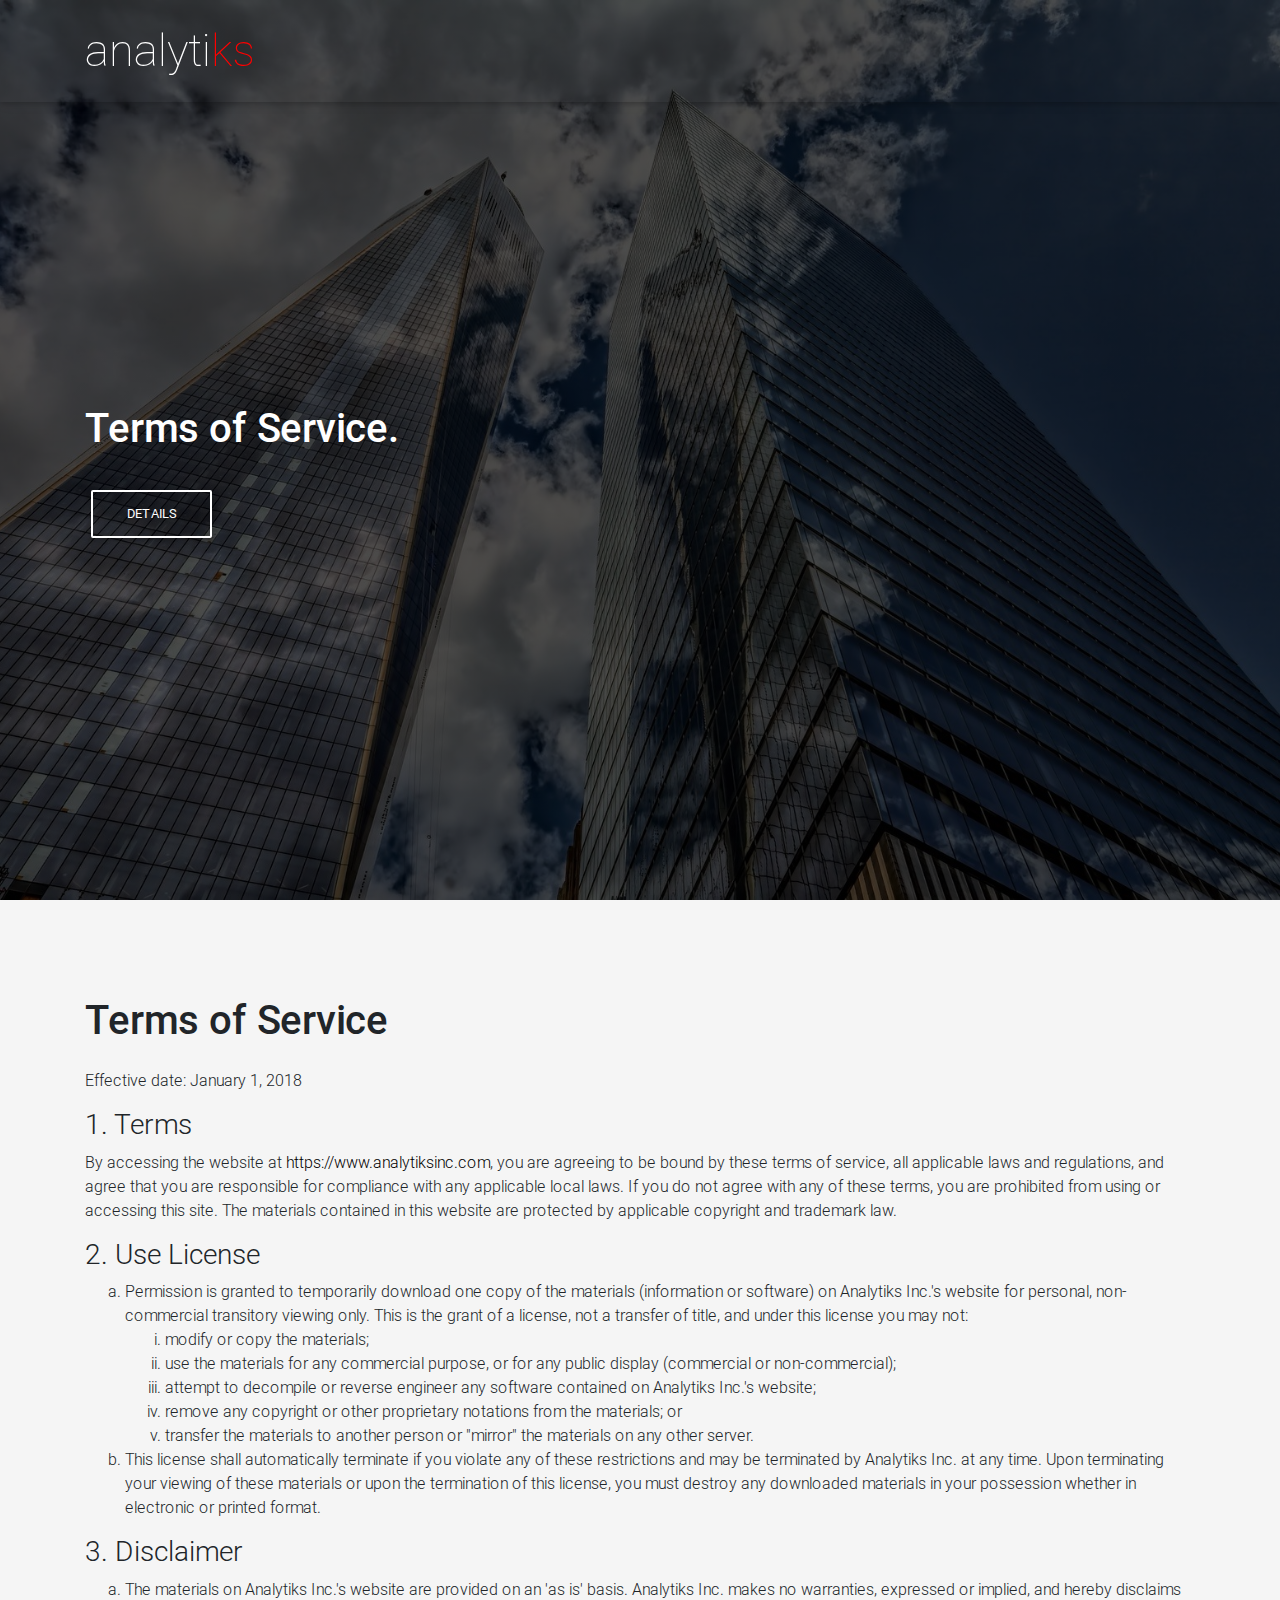
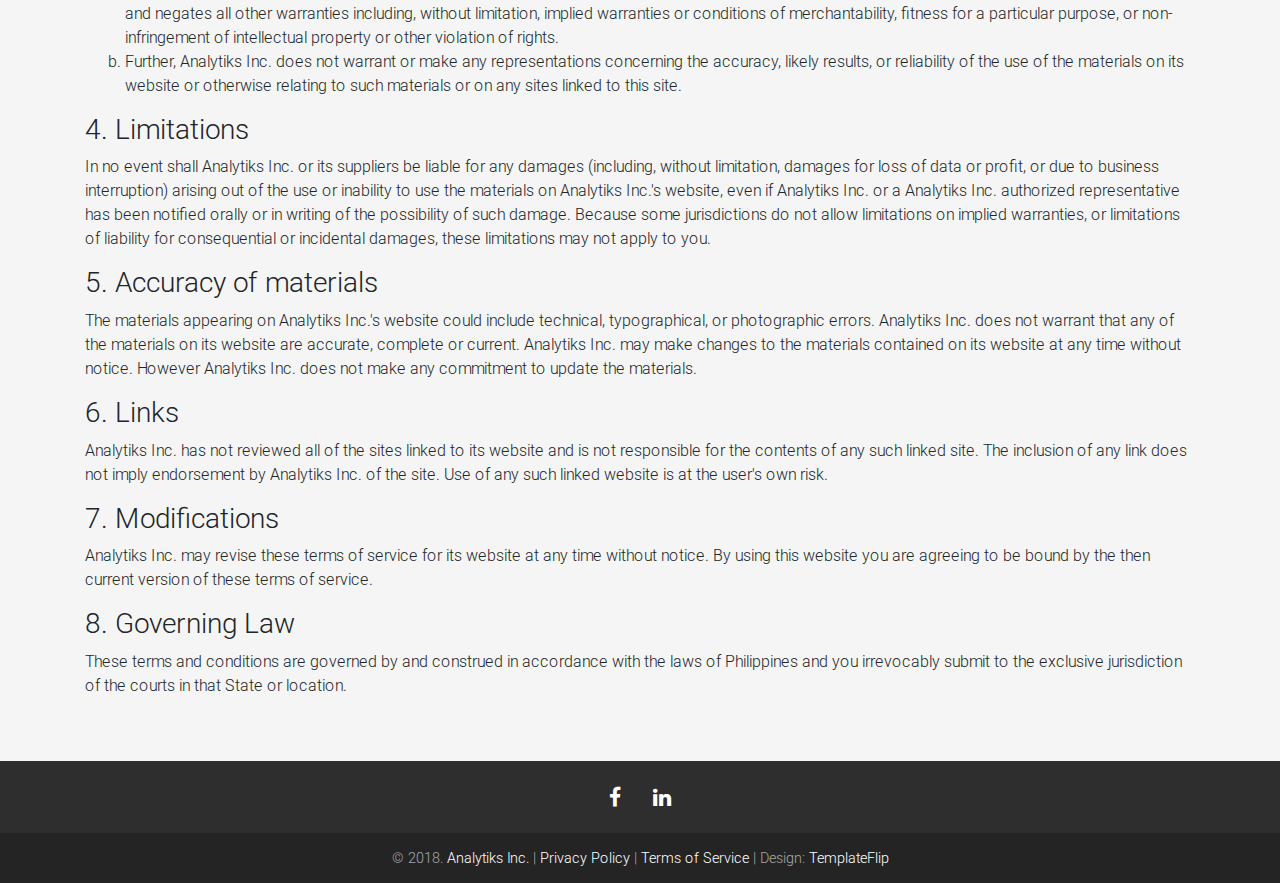
<file: tos.html>
<!DOCTYPE html>
<html class="full-height" lang="en-US">
  <head>
    <meta charset="UTF-8">
    <meta http-equiv="X-UA-Compatible" content="IE=edge">
    <meta name="viewport" content="width=device-width, initial-scale=1">
    <title>Analytiks - Terms of Service</title>
    <meta name="description" content="Data Science Consulting Company"/>
    <link rel="stylesheet" href="https://maxcdn.bootstrapcdn.com/font-awesome/4.7.0/css/font-awesome.min.css">
    <link href="css/bootstrap.min.css" rel="stylesheet">
    <link href="css/mdb.css" rel="stylesheet">
    <link href="styles/main.css" rel="stylesheet">
    <!-- FAVICON -->
    <link rel="shortcut icon" type="image/png" href="favicon.png"/>
  </head>
  <body id="top">
    <header>
      <!-- Navbar-->
        <nav class="navbar navbar-expand-lg fixed-top scrolling-navbar navbar-dark" id="navbar">
        <div class="container"><a class="navbar-brand" href="index.html">analyti<span style="color: red">ks</span></a>
          <button class="navbar-toggler" type="button" data-toggle="collapse" data-target="#navbarContent" aria-controls="navbarContent" aria-expanded="false" aria-label="Toggle navigation"><span class="navbar-toggler-icon"></span></button>
          </div>
        </div>
      </nav>
     
      <!-- Intro Section-->
      <section class="view hm-gradient" id="intro">
        <div class="full-bg-img d-flex align-items-center">
          <div class="container">
            <div class="row no-gutters">
              <div class="col-md-10 col-lg-6 text-center text-md-left margins">
                <div class="white-text">
                  <div class="wow fadeInLeft" data-wow-delay="0.3s">
                    <h1 class="h1-responsive font-bold mt-sm-5">Terms of Service.</h1>
                     </div><br>
                  <div class="wow fadeInLeft" data-wow-delay="0.3s"><a class="btn btn-outline-white" href="#about">Details</a></div>
                </div>
              </div>
            </div>
          </div>
        </div>
      </section>
    </header>
    <div id="content">





<section class="text-left py-5 grey lighten-4" id="about">
  <div class="container">
    <div class="wow fadeIn">
      <h1 class="h1 pt-5 pb-3">Terms of Service</h1>
            <p>Effective date: January 1, 2018</p>
            <h3>1. Terms</h3>
            <p>By accessing the website at <a href="https://www.analytiksinc.com">https://www.analytiksinc.com</a>, you are agreeing to be bound by these terms of service, all applicable laws and regulations, and agree that you are responsible for compliance with any applicable local laws. If you do not agree with any of these terms, you are prohibited from using or accessing this site. The materials contained in this website are protected by applicable copyright and trademark law.</p>
            <h3>2. Use License</h3>
            <ol type="a">
               <li>Permission is granted to temporarily download one copy of the materials (information or software) on Analytiks Inc.'s website for personal, non-commercial transitory viewing only. This is the grant of a license, not a transfer of title, and under this license you may not:
               <ol type="i">
                   <li>modify or copy the materials;</li>
                   <li>use the materials for any commercial purpose, or for any public display (commercial or non-commercial);</li>
                   <li>attempt to decompile or reverse engineer any software contained on Analytiks Inc.'s website;</li>
                   <li>remove any copyright or other proprietary notations from the materials; or</li>
                   <li>transfer the materials to another person or "mirror" the materials on any other server.</li>
               </ol>
                </li>
               <li>This license shall automatically terminate if you violate any of these restrictions and may be terminated by Analytiks Inc. at any time. Upon terminating your viewing of these materials or upon the termination of this license, you must destroy any downloaded materials in your possession whether in electronic or printed format.</li>
            </ol>
            <h3>3. Disclaimer</h3>
            <ol type="a">
               <li>The materials on Analytiks Inc.'s website are provided on an 'as is' basis. Analytiks Inc. makes no warranties, expressed or implied, and hereby disclaims and negates all other warranties including, without limitation, implied warranties or conditions of merchantability, fitness for a particular purpose, or non-infringement of intellectual property or other violation of rights.</li>
               <li>Further, Analytiks Inc. does not warrant or make any representations concerning the accuracy, likely results, or reliability of the use of the materials on its website or otherwise relating to such materials or on any sites linked to this site.</li>
            </ol>
            <h3>4. Limitations</h3>
            <p>In no event shall Analytiks Inc. or its suppliers be liable for any damages (including, without limitation, damages for loss of data or profit, or due to business interruption) arising out of the use or inability to use the materials on Analytiks Inc.'s website, even if Analytiks Inc. or a Analytiks Inc. authorized representative has been notified orally or in writing of the possibility of such damage. Because some jurisdictions do not allow limitations on implied warranties, or limitations of liability for consequential or incidental damages, these limitations may not apply to you.</p>
            <h3>5. Accuracy of materials</h3>
            <p>The materials appearing on Analytiks Inc.'s website could include technical, typographical, or photographic errors. Analytiks Inc. does not warrant that any of the materials on its website are accurate, complete or current. Analytiks Inc. may make changes to the materials contained on its website at any time without notice. However Analytiks Inc. does not make any commitment to update the materials.</p>
            <h3>6. Links</h3>
            <p>Analytiks Inc. has not reviewed all of the sites linked to its website and is not responsible for the contents of any such linked site. The inclusion of any link does not imply endorsement by Analytiks Inc. of the site. Use of any such linked website is at the user's own risk.</p>
            <h3>7. Modifications</h3>
            <p>Analytiks Inc. may revise these terms of service for its website at any time without notice. By using this website you are agreeing to be bound by the then current version of these terms of service.</p>
            <h3>8. Governing Law</h3>
            <p>These terms and conditions are governed by and construed in accordance with the laws of Philippines and you irrevocably submit to the exclusive jurisdiction of the courts in that State or location.</p>
            
    </div>
  </div>
</section>

    <footer class="page-footer elegant-color center-on-small-only pt-0 mt-0">
      <div class="container">
        <div class="row">
          <div class="col-md-12">
            <div class="mb-5 flex-center">
              <a class="px-3" href="https://www.facebook.com/analytiksinc/" target="_blank"><i class="fa fa-facebook fa-lg white-text"></i></a>
              <!--<a class="px-3"><i class="fa fa-twitter fa-lg white-text"></i></a>-->
              <!--<a class="px-3"><i class="fa fa-google-plus fa-lg white-text"></i></a>-->
              <a class="px-3" href="https://www.linkedin.com/company/analytiks-inc/" target="_blank"><i class="fa fa-linkedin fa-lg white-text"></i></a></div>
          </div>
        </div>
      </div>
      <div class="footer-copyright">
        <div class="container-fluid">
            <p>&copy; 2018. <a href="index.html">Analytiks Inc.</a> |<a href="privacy.html"> Privacy Policy</a> |<a href="tos.html"> Terms of Service</a> | Design: <a href="https://templateflip.com/" target="_blank">TemplateFlip</a></p>
        </div>
      </div>
    </footer>
    <script type="text/javascript" src="js/jquery-3.2.1.min.js"></script>
    <script type="text/javascript" src="js/popper.min.js"></script>
    <script type="text/javascript" src="js/bootstrap.min.js"></script>
    <script type="text/javascript" src="js/mdb.min.js"></script>
    <script>new WOW().init();</script>
  </body>
</html>
</file>
<file: styles/main.css>
#intro {
  background: url("../img/panorama-3094696_1920.jpg") no-repeat center center;
  background-size: cover;
}

.top-nav-collapse {
  background-color: #212121 !important;
}

.navbar:not(.top-nav-collapse) {
  background: transparent !important;
}

@media (max-width: 768px) {
  .navbar:not(.top-nav-collapse) {
    background: #212121 !important;
  }
}

#intro .h6 {
  font-weight: 300;
  line-height: 1.7;
}

.hm-gradient .full-bg-img {
  background: rgba(0, 0, 0, 0.7);
  background: linear-gradient(45deg, rgba(0, 0, 0, 0.7), rgba(0, 0, 0, 0.7) 100%);
}

@media (max-width: 450px) {
  .margins {
    margin-right: 1rem;
    margin-left: 1rem;
  }
}

#pricing .lead {
  opacity: 0.7;
}

#pricing .card-image {
  background: url("../img/architecture.jpg") no-repeat center center;
}

#pricing ul li {
  font-size: 1.1em;
}
</file>
